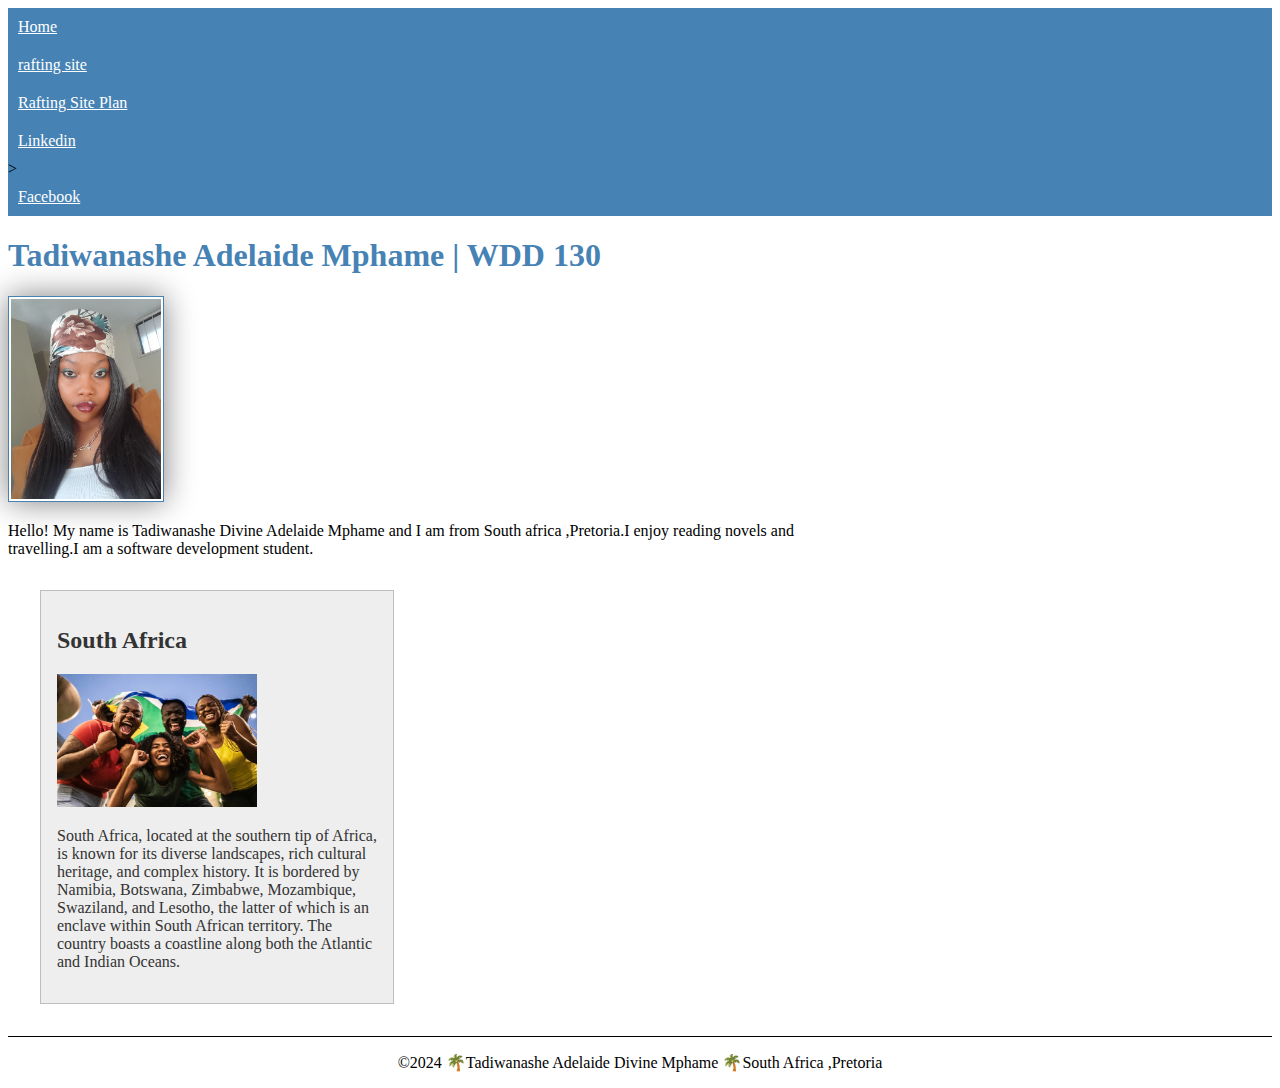
<file: index.html>
<!--21 May 2024-->
<!DOCTYPE html>
<html lang="en-US">
  <head>
    <meta charset="utf-8">
    <meta name="viewpoint" content="width=device-width,intial-scale=1.0">
    <title>Tadiwanashe Adelaide Mphame |WDD 130</title>
    <meta name ="Author" content="Adelaide">
    <link rel="stylesheet" href = "styles/styles.css">
  </head>
  <body>
    <header>
      <nav>
        <a href="#">Home</a>
        <a href="wwr/">rafting site</a>
        <a href="wwr/site-plan-rafting.html">Rafting Site Plan</a>
        <a href="https://linkedin.com">Linkedin</a>>
        <a href="https://facebook.com">Facebook</a>
      </nav> 
    </header>
    <main>
      <h1>Tadiwanashe Adelaide Mphame | WDD 130</h1>
      <img src="images/profile.jpg" alt="Hello, my name is Tadiwanashe Adelaide Mphame" width="200">
      <p>Hello! My name is Tadiwanashe Divine Adelaide Mphame and I am from South africa ,Pretoria.I enjoy reading novels and travelling.I am a software development student.</p>
    </main>
    <aside class="box">
      <h2>South Africa</h2>
      <img src="images/SouthAfrica.jpeg" alt="south Africa landscape">
      <p>South Africa, located at the southern tip of Africa, is known for its
                diverse landscapes, rich cultural heritage, and complex history. It is
                bordered by Namibia, Botswana, Zimbabwe, Mozambique, Swaziland, and
                Lesotho, the latter of which is an enclave within South African
                territory. The country boasts a coastline along both the Atlantic and
                Indian Oceans.</p>
    </aside>
    <footer>
      <p>©2024  🌴Tadiwanashe Adelaide Divine Mphame 🌴South Africa ,Pretoria</p>
    </footer>
  </body>       
</html>
</file>
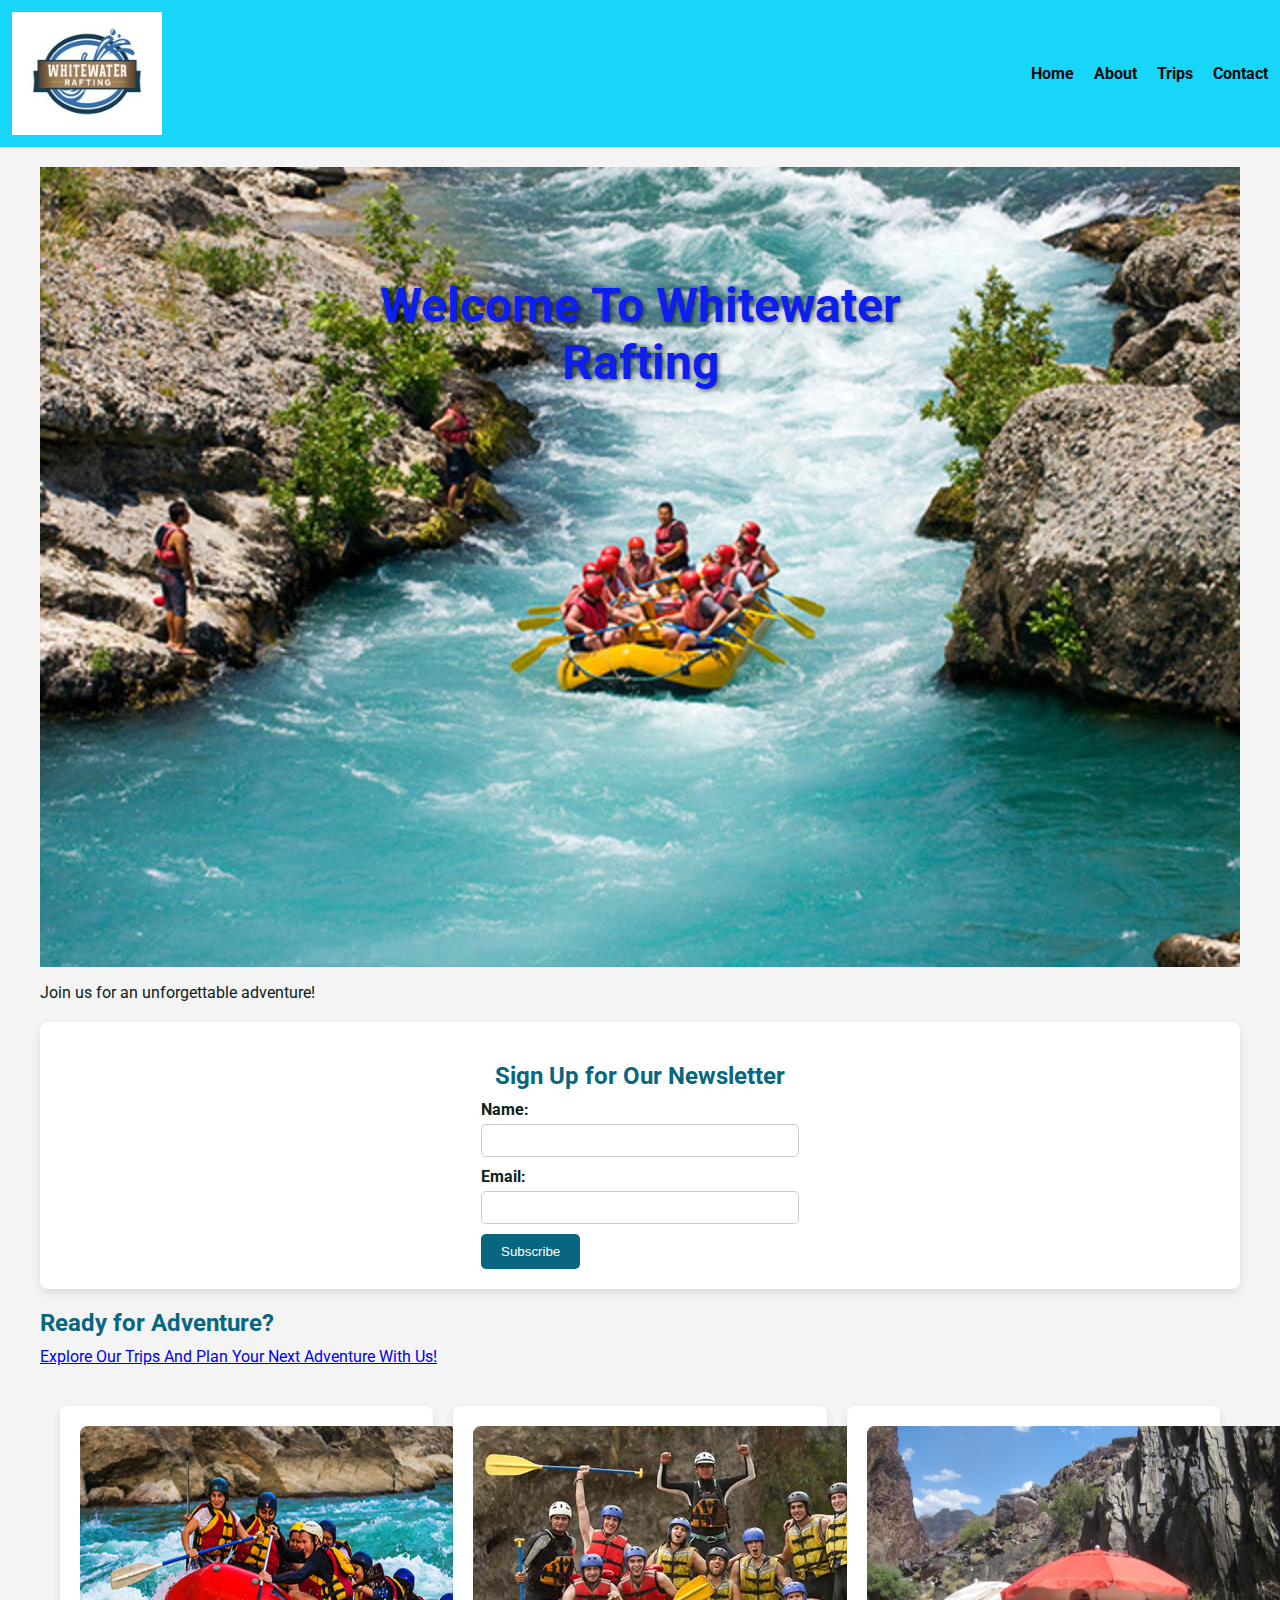
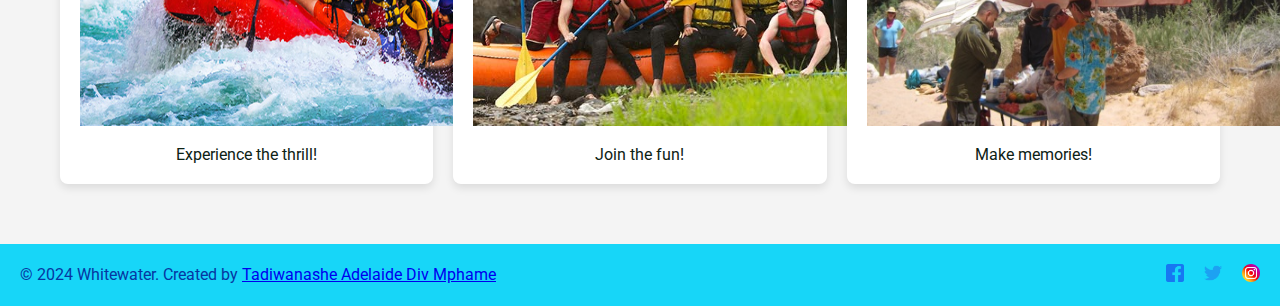
<file: wwr/index.html>
<!DOCTYPE html>
<html lang="en">
<head>
    <!-- Meta information -->
    <meta charset="UTF-8">
    <meta name="viewport" content="width=device-width, initial-scale=1.0">
    <title>Home - Whitewater Rafting</title>
    <meta name="description" content="Home page for Whitewater Rafting website">
    <meta name="author" content="Tadiwanashe Divine Mphame">

    <!-- Stylesheet link-->
    <link rel="stylesheet" href="styles/rafting.css">
</head>

<body>
    <!-- Header section -->
    <header>
        <div class="header-container">
            <img class="rafting-logo" src="images/logo.jpg" alt="Rafting Site Logo">
            <nav>
                <a href="index.html">Home</a>
                <a href="about.html">About</a>
                <a href="trips.html">Trips</a>
                <a href="contact.html">Contact</a>
            </nav>
        </div>
    </header>

    <!-- Main content -->
    <main>
        <!-- Hero section -->
        <div class="hero">
            <img src="images/raftingbackground2.jpg" alt="Rafting Adventure">
            <h1 class="rivers">Welcome To Whitewater Rafting</h1>
            <p>Join us for an unforgettable adventure!</p>
        </div>

        <!-- Newsletter section -->
        <section class="newsletter">
            <h2>Sign Up for Our Newsletter</h2>
            <form action="#" method="POST">
                <label for="name">Name:</label>
                <input type="text" id="name" name="name" required>
                <label for="email">Email:</label>
                <input type="email" id="email" name="email" required>
                <button type="submit">Subscribe</button>
            </form>
        </section>

        <!-- Call to action -->
        <section class="call-to-action">
            <h2>Ready for Adventure?</h2>
            <a href="trips.html" class="button">Explore Our Trips And Plan Your Next Adventure With Us!</a>
        </section>

        <!-- Content section using CSS Grid -->
        <section class="grid-layout">
            <div class="grid-item"><img src="images/rafting1.jpg" alt="Adventure 1"><p>Experience the thrill!</p></div>
            <div class="grid-item"><img src="images/rafting2.jpg" alt="Adventure 2"><p>Join the fun!</p></div>
            <div class="grid-item"><img src="images/lunchrafting.jpg" alt="Adventure 3"><p>Make memories!</p></div>
        </section>
    </main>

    <!-- Footer section -->
    <footer>
        <p>&copy; 2024 Whitewater. Created by <a href="TadiwanasheAdelaideDivMphame.org" target="_blank">Tadiwanashe Adelaide Div Mphame</a></p>
        <nav class="sociallinks">
            <a href="https://facebook.com"><img src="images/Facebook3.webp" alt="Facebook"></a>
            <a href="https://twitter.com"><img src="images/Twitter64.webp" alt="Twitter"></a>
            <a href="https://instagram.com"><img src="images/instagram64.webp" alt="Instagram"></a>
        </nav>
    </footer>
  </body>
</html>
</file>
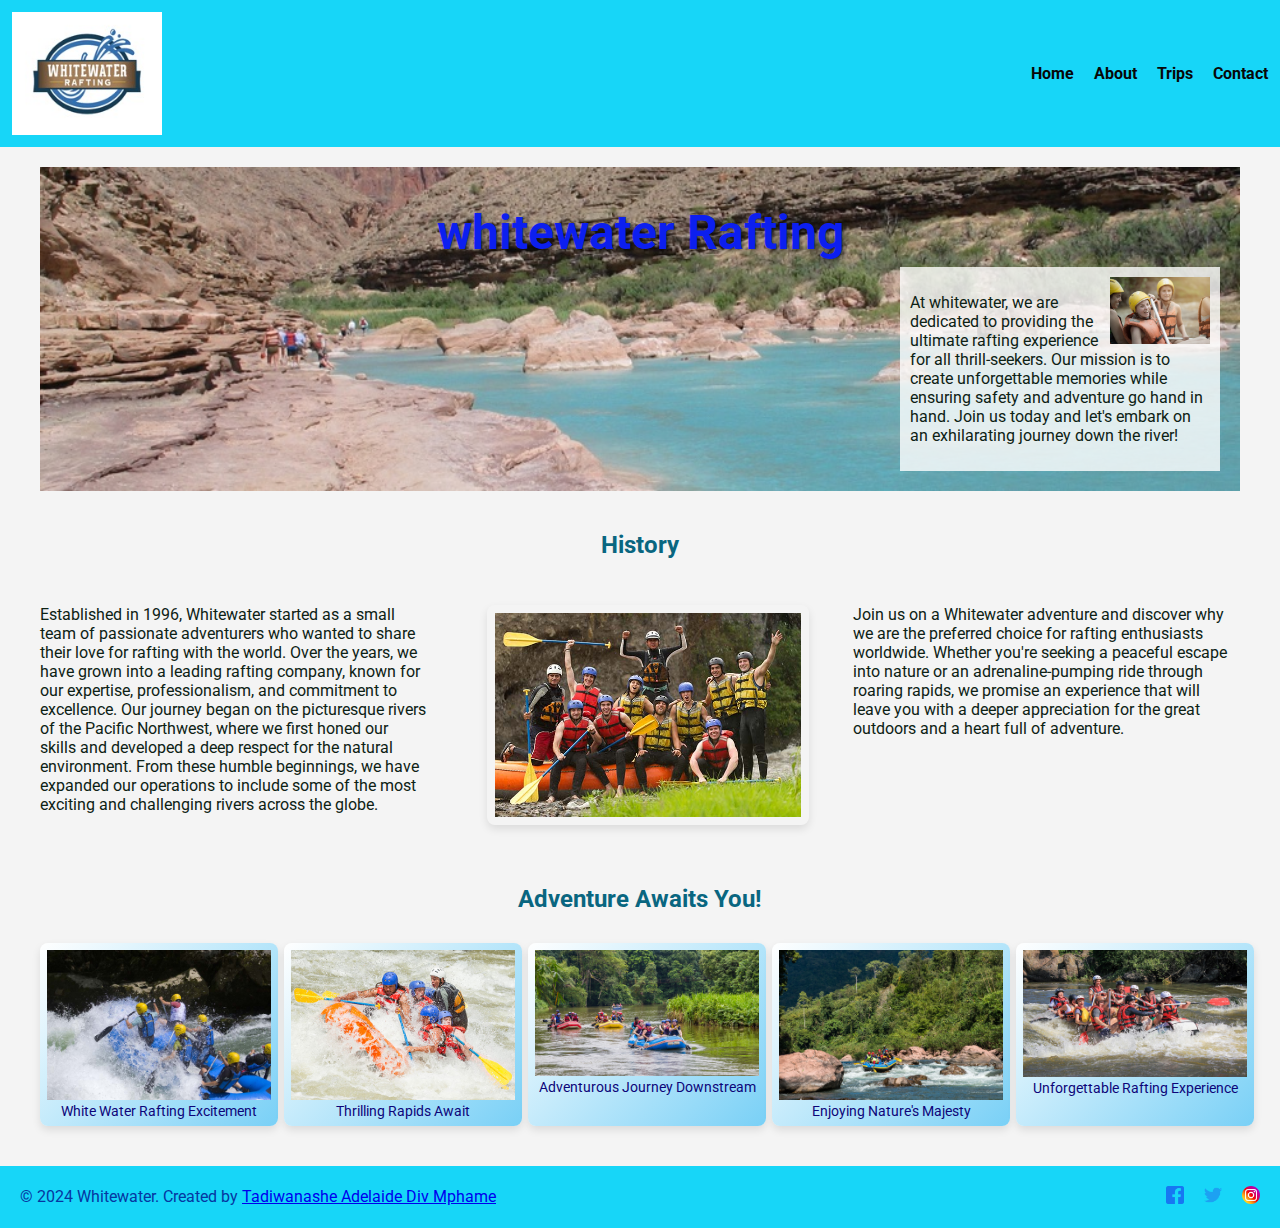
<file: wwr/about.html>
<!DOCTYPE html>
<html lang="en">
<head>
    <!-- Meta information -->
    <meta charset="UTF-8">
    <meta name="viewport" content="width=device-width, initial-scale=1.0">
    <title>About Us - Whitewater Rafting</title>
    <meta name="description" content="About page for Whitewater Rafting website">
    <meta name="author" content="Tadiwanashe Divine Mphame">

    <!-- Stylesheet link-->
    <link rel="stylesheet" href="styles/rafting.css">
</head>

<body>
    <!-- Header section -->
    <header>
        <div class="header-container">
            <!-- Logo for whitewater rafting-->
            <img class="rafting-logo" src="images/logo.jpg" alt="Rafting Site Logo">
            <!-- Navigation menu -->
            <nav>
                <a href="index.html">Home</a>
                <a href="about.html">About</a>
                <a href="trips.html">Trips</a>
                <a href="contact.html">Contact</a>
            </nav>
        </div>
    </header>

    <!-- Main content -->
    <main>
        <!-- Hero section -->
        <div class="hero">
            <!-- Background image -->
            <img src="images/raftingbackground.jpg" alt="Rafting Adventure">
            <!-- Main heading -->
            <h1 class="rivers">whitewater Rafting</h1>
            <!-- Article section -->
            <article>
                <!-- Image of a happy client -->
                <img src="images/smilingclient.png" alt="Happy Client">
                <!-- Introduction paragraph -->
                <p>At whitewater, we are dedicated to providing the ultimate rafting experience for all thrill-seekers.
                    Our mission is to create unforgettable memories while ensuring safety and adventure go hand in hand.
                    Join us today and let's embark on an exhilarating journey down the river!</p>
            </article>
        </div>

        <!-- History section -->
        <section class="archives">
            <!-- Subheading -->
            <h2>History</h2>
            <!-- Paragraph describing the company's history -->
            <p>Established in 1996, Whitewater started as a small team of passionate adventurers who wanted to share their love for rafting with the world. Over the years, we have grown into a leading rafting company, known for our expertise, professionalism, and commitment to excellence. Our journey began on the picturesque rivers of the Pacific Northwest, where we first honed our skills and developed a deep respect for the natural environment.
                From these humble beginnings, we have expanded our operations to include some of the most exciting and challenging rivers across the globe. </p>     
            <figure>
                <img src="images/happyclients.jpg" alt="smilingclients">
            </figure>    
            <p>Join us on a Whitewater adventure and discover why we are the preferred choice for rafting enthusiasts worldwide. Whether you're seeking a peaceful escape into nature or an adrenaline-pumping ride through roaring rapids, we promise an experience that will leave you with a deeper appreciation for the great outdoors and a heart full of adventure.</p>
        </section>

        <!-- Adventure section -->
        <section class="adventures">
            <!-- Subheading -->
            <h2>Adventure Awaits You!</h2>
            <!-- Images showcasing white water rafting adventures with captions -->
            <figure>
                <img class="rafting1" src="images/img1.jpg" alt="Rafting1">
                <figcaption>White Water Rafting Excitement</figcaption>
            </figure>
            <figure>
                <img class="rafting2" src="images/img2.jpg" alt="Rafting2">
                <figcaption>Thrilling Rapids Await</figcaption>
            </figure>
            <figure>
                <img class="rafting3" src="images/img3.jpg" alt="Rafting3">
                <figcaption>Adventurous Journey Downstream</figcaption>
            </figure>
            <figure>
                <img class="rafting4" src="images/img4.jpg" alt="Rafting4">
                <figcaption>Enjoying Nature's Majesty</figcaption>
            </figure>
            <figure>
                <img class="rafting5" src="images/img5.jpg" alt="rafting5">
                <figcaption>Unforgettable Rafting Experience</figcaption>
            </figure>
        </section>

    </main>

    <!-- Footer section -->
    <footer>
        <!-- Copyright and author information -->
        <p>&copy; 2024 Whitewater. Created by <a href="TadiwanasheAdelaideDivMphame.org" target="_blank">Tadiwanashe Adelaide Div Mphame</a></p>
        <!-- Social media links -->
        <nav class="sociallinks">
            <a href="https://facebook.com">
                <img src="images/Facebook3.webp" alt="Facebook">
            </a>
            <a href="https://twitter.com">
                <img src="images/Twitter64.webp" alt="Twitter">
            </a>
            <a href="https://instagram.com">
                <img src="images/instagram64.webp" alt="Instagram">
            </a>
        </nav>
    </footer>
</body>

</html>
</file>
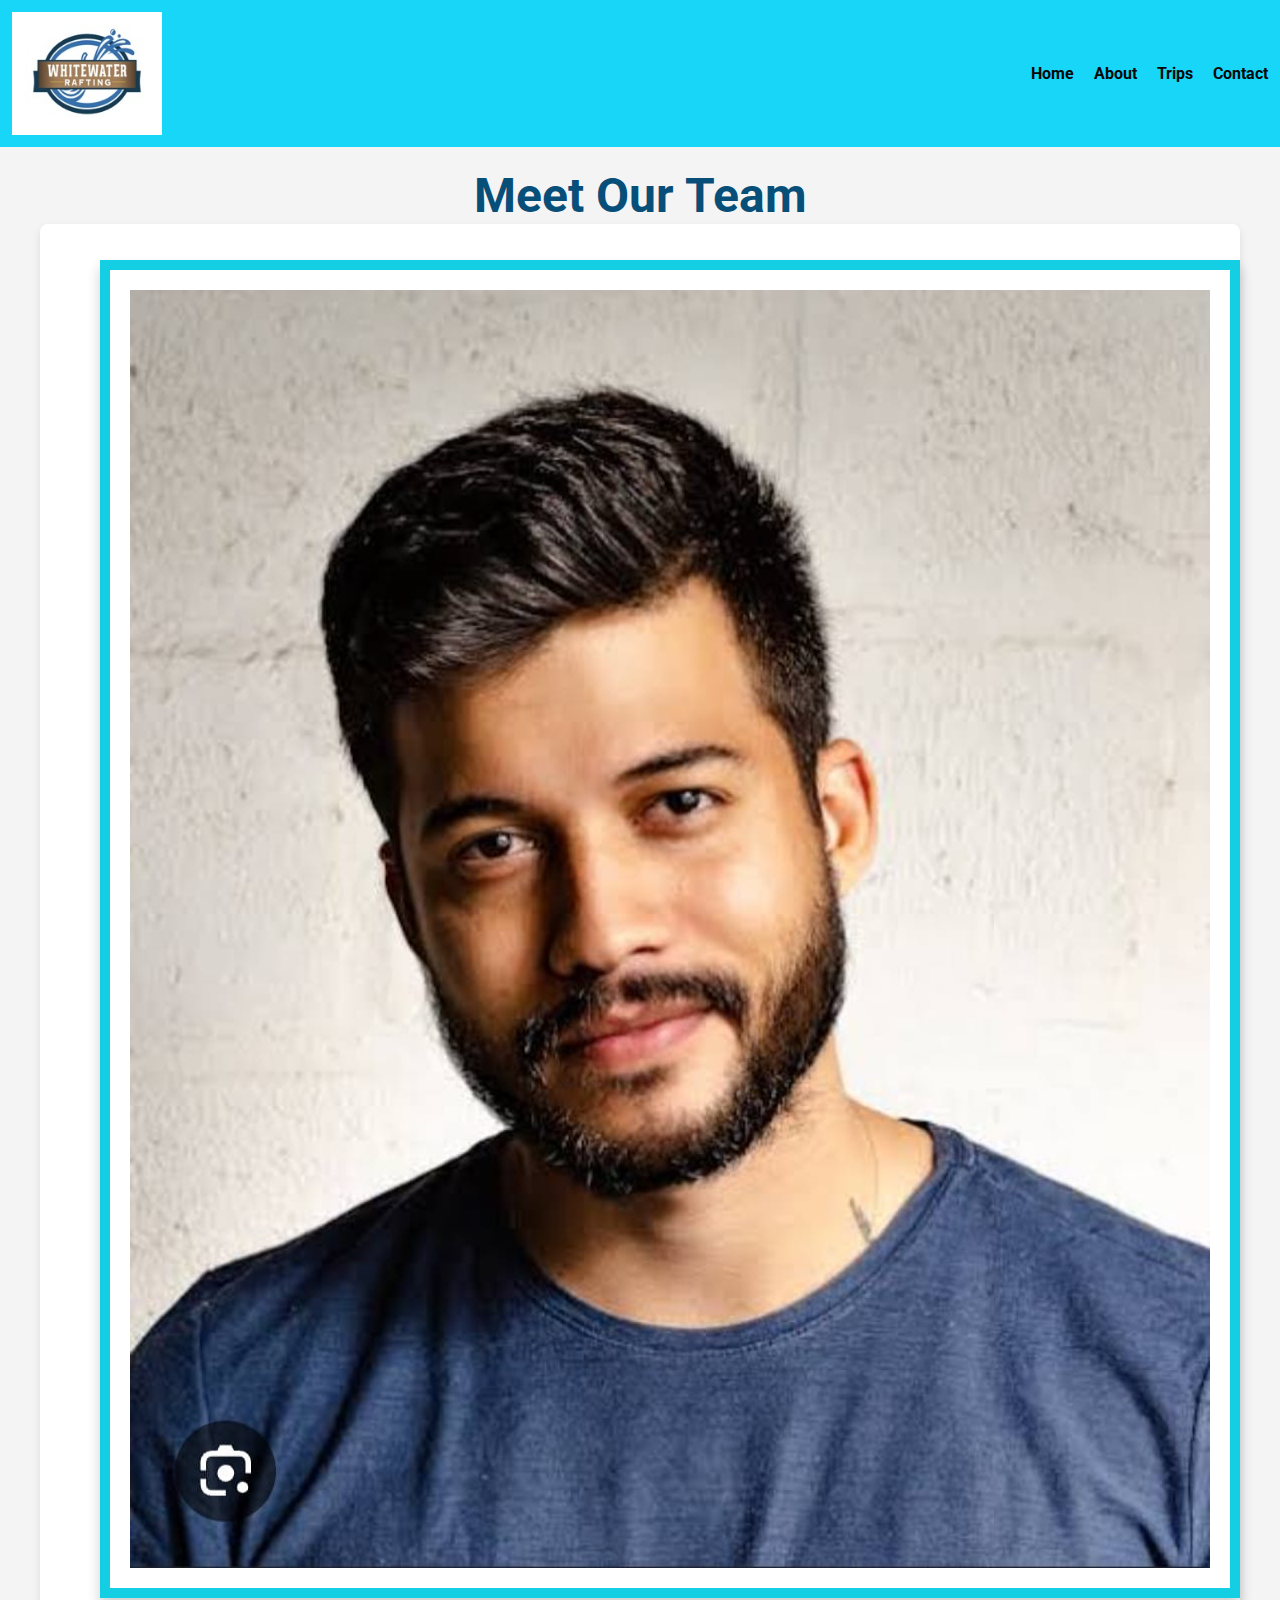
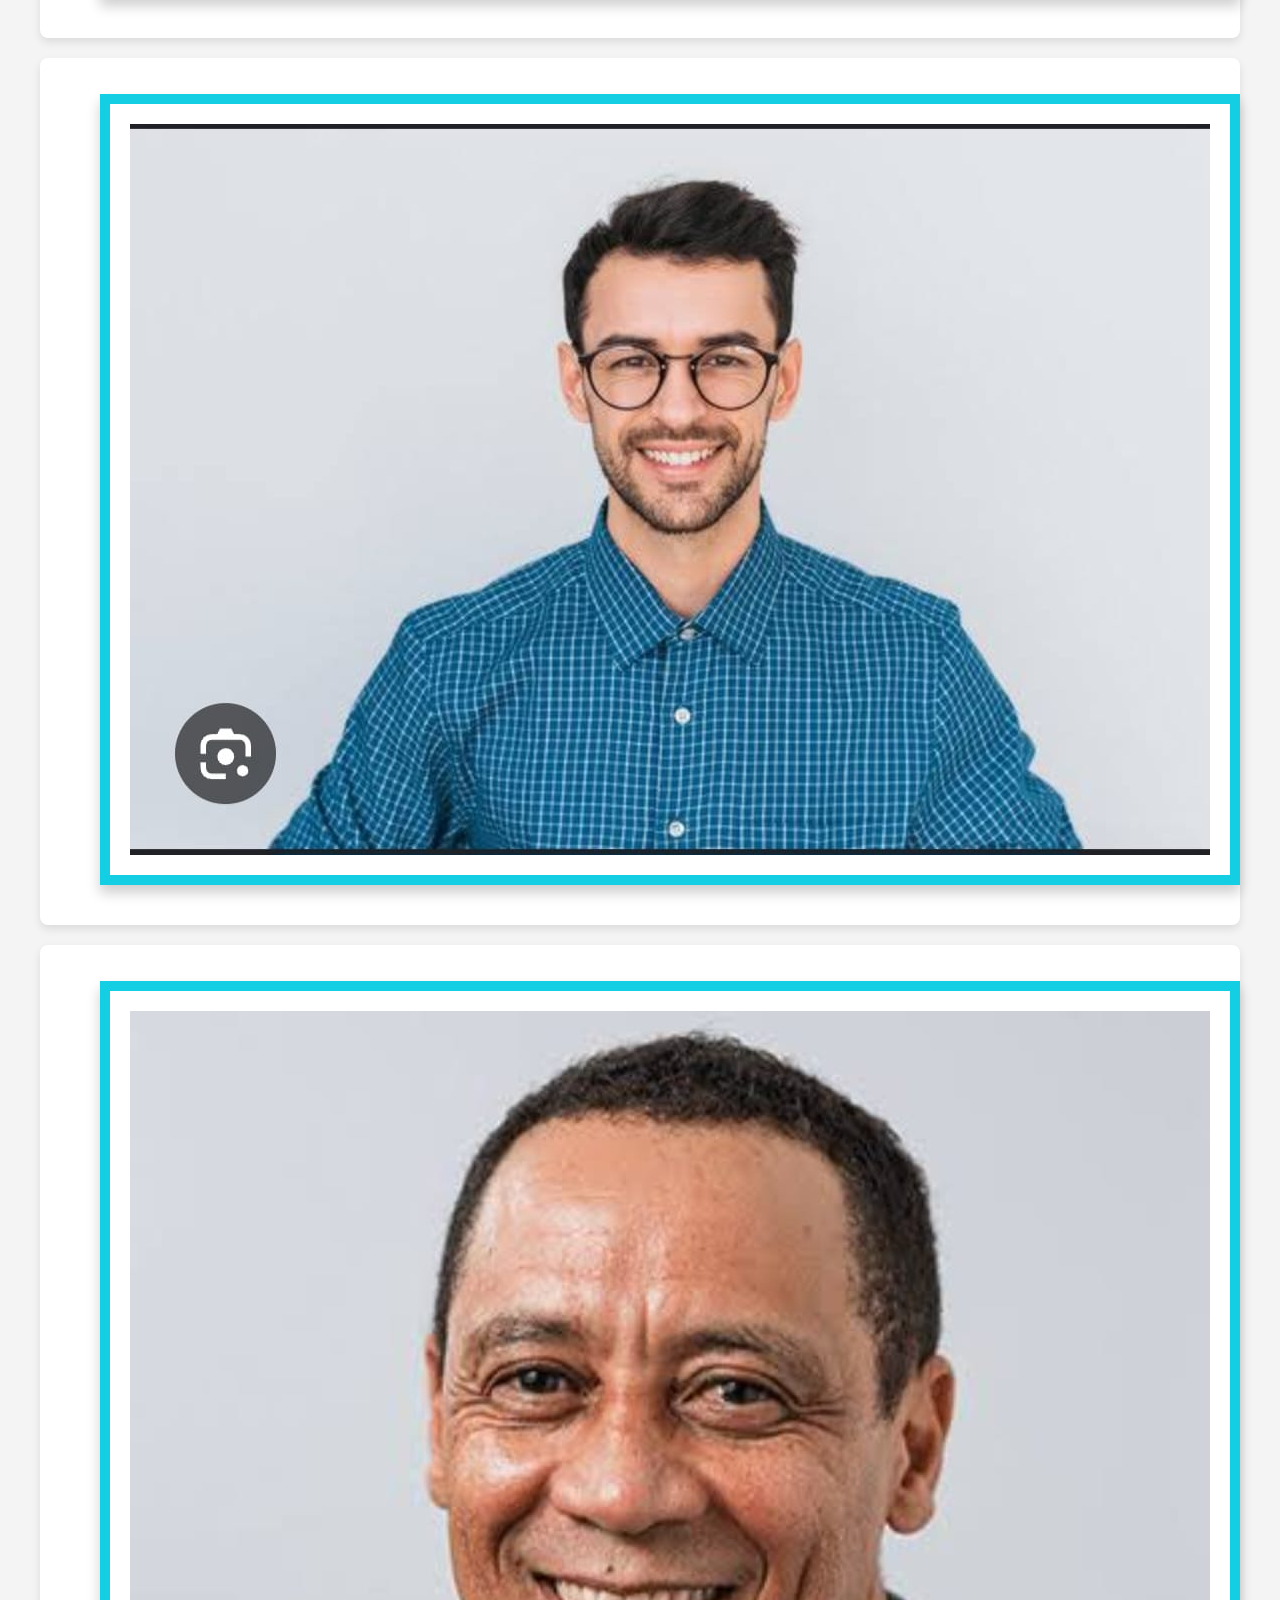
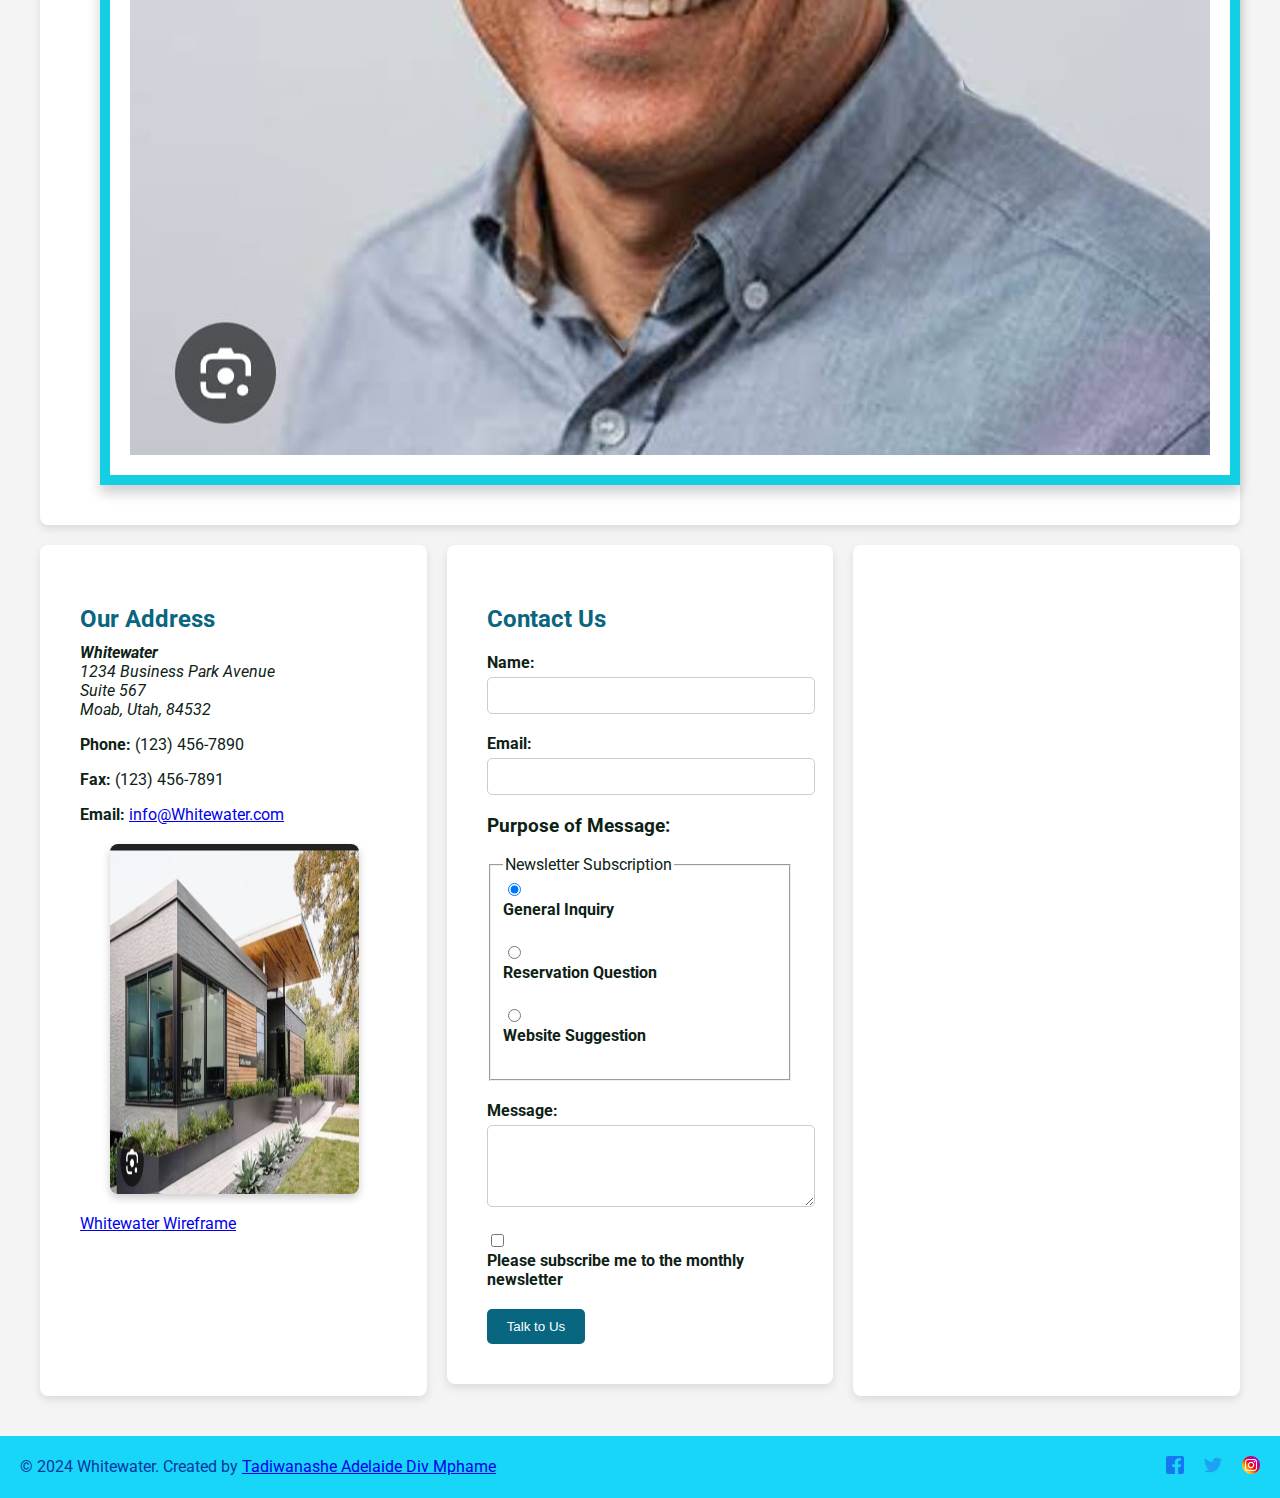
<file: wwr/contact.html>
<!DOCTYPE html>
<html lang="en">

<head>
    <!-- Meta information -->
    <meta charset="UTF-8">
    <meta name="viewport" content="width=device-width, initial-scale=1.0">
    <title>Contact Us - Whitewater Rafting</title>
    <meta name="description" content="Contact Us page for Whitewater Rafting website">
    <meta name="author" content="Tadiwanashe Adelaide Div Mphame">

    <!-- Stylesheet link-->
    <link rel="stylesheet" href="styles/rafting.css">
</head>

<body>
    
    <!-- Header section -->
    <header>
        <div class="header-container">
            <!-- Logo for whitewater -->
            <img class="rafting-logo" src="images/logo.jpg" alt="Rafting Site Logo">
            <!-- Navigation menu -->
            <nav>
                <a href="index.html">Home</a>
                <a href="about.html">About</a>
                <a href="trips.html">Trips</a>
                <a href="contact.html">Contact</a>
            </nav>
        </div>
    </header>

    <!-- Main content -->
    <main class="contact-page-grid">
        <!-- Employee profiles section -->
        <section class="employee-profiles">
            <h1>Meet Our Team</h1>
            <div class="employee">
                <figure>
                    <img src="images/employee1.jpeg" alt="Emmanuel Smith">
                </figure>
                <div>
                    <p><strong>Emmanuel Smith</strong><br>Senior Guide</p>
                    <p>Lorem ipsum dolor sit amet, consectetur adipiscing elit. Phasellus imperdiet.</p>
                </div>
            </div>
            <div class="employee">
                <figure>
                    <img src="images/employee2.jpeg" alt="Daniel Richardson">
                </figure>
                <div>
                    <p><strong>Daniel Richardson</strong><br>Adventure Coordinator</p>
                    <p>Lorem ipsum dolor sit amet, consectetur adipiscing elit. Phasellus imperdiet.</p>
                </div>
            </div>
            <div class="employee">
                <figure>
                    <img src="images/employee3.jpeg" alt="Mike Johnson">
                </figure>
                <div>
                    <p><strong>Mike Johnson</strong><br>River Safety Instructor</p>
                    <p>Lorem ipsum dolor sit amet, consectetur adipiscing elit. Phasellus imperdiet.</p>
                </div>
               
            </div>
        </section>
        <!-- Contact information section -->
       
        <section class="contact-section">
            <div class="contact-info">
                <h2>Our Address</h2>
                <address>
                    <strong>Whitewater</strong><br>
                    1234 Business Park Avenue<br>
                    Suite 567<br>
                    Moab, Utah, 84532<br>
                </address>
                <p><strong>Phone:</strong> (123) 456-7890</p>
                <p><strong>Fax:</strong> (123) 456-7891</p>
                <p><strong>Email:</strong> <a href="mailto:info@whitewater.com">info@Whitewater.com</a></p>
                <figure class="our-office">
                    <img src="images/office1.jpeg" alt="office-space">
                </figure>
                <a href="https://app.moqups.com/6KMhg6lDHE4WgHs0W3es95o1iypHizlC/view/page/ad12de680" target="_blank">Whitewater Wireframe</a>
            </div>
            <!-- Contact form section -->
            <div class="contact-form">
                <h2>Contact Us</h2>
                <form action="#" method="POST">
                    <div class="form-group">
                        <label for="name">Name:</label>
                        <input type="text" id="name" name="name" required>
                    </div>
                    <div class="form-group">
                        <label for="email">Email:</label>
                        <input type="email" id="email" name="email" required>
                    </div>
                    <div class="form-group">
                        <h3>Purpose of Message:</h3>
                        <fieldset class="radio-group">
                            <legend>Newsletter Subscription</legend>
                            <input type="radio" id="inquiry" name="purpose" value="inquiry" checked>
                            <label for="inquiry">General Inquiry</label><br>
                            <input type="radio" id="reservation" name="purpose" value="reservation">
                            <label for="reservation">Reservation Question</label><br>
                            <input type="radio" id="suggestion" name="purpose" value="suggestion">
                            <label for="suggestion">Website Suggestion</label><br>
                        </fieldset>
                    </div>
                    <div class="form-group">
                        <label for="message">Message:</label>
                        <textarea id="message" name="message" rows="4" required></textarea>
                    </div>
                    <div class="form-group">
                        <input type="checkbox" id="newsletter" name="newsletter" value="subscribe">
                        <label for="newsletter">Please subscribe me to the monthly newsletter</label>
                    </div>
                    <button type="submit">Talk to Us</button>
                </form>
            </div>
            <div class="contact-info">
                <!-- Embedded Google Map -->
                <iframe src="https://www.google.com/maps/embed?pb=!1m18!1m12!1m3!1d24953.883755968785!2d-109.59034423775626!3d38.57442505669606!2m3!1f0!2f0!3f0!3m2!1i1024!2i768!4f13.1!3m3!1m2!1s0x8747e1e59ab82d8d%3A0xb32b17af1d5c42d!2sMoab%2C%20UT%2084532%2C%20USA!5e0!3m2!1sen!2sgh!4v1716850985116!5m2!1sen!2sgh" width="600" height="450"  allowfullscreen="" loading="lazy" referrerpolicy="no-referrer-when-downgrade"></iframe>
            </div>
            
        </section>
    </main>

    <!-- Footer section -->
    <footer>
        <!-- Copyright and author information -->
        <p>&copy; 2024 Whitewater. Created by <a href="TadiwanasheAdelaideDivMphame.org" target="_blank">Tadiwanashe Adelaide Div Mphame</a></p>
        <!-- Social media links -->
        <nav class="sociallinks">
            <a href="https://facebook.com">
                <img src="images/Facebook3.webp" alt="Facebook">
            </a>
            <a href="https://twitter.com">
                <img src="images/Twitter64.webp" alt="Twitter">
            </a>
            <a href="https://instagram.com">
                <img src="images/instagram64.webp" alt="Instagram">
            </a>
        </nav>
    </footer>
  
</body>

</html>
</file>
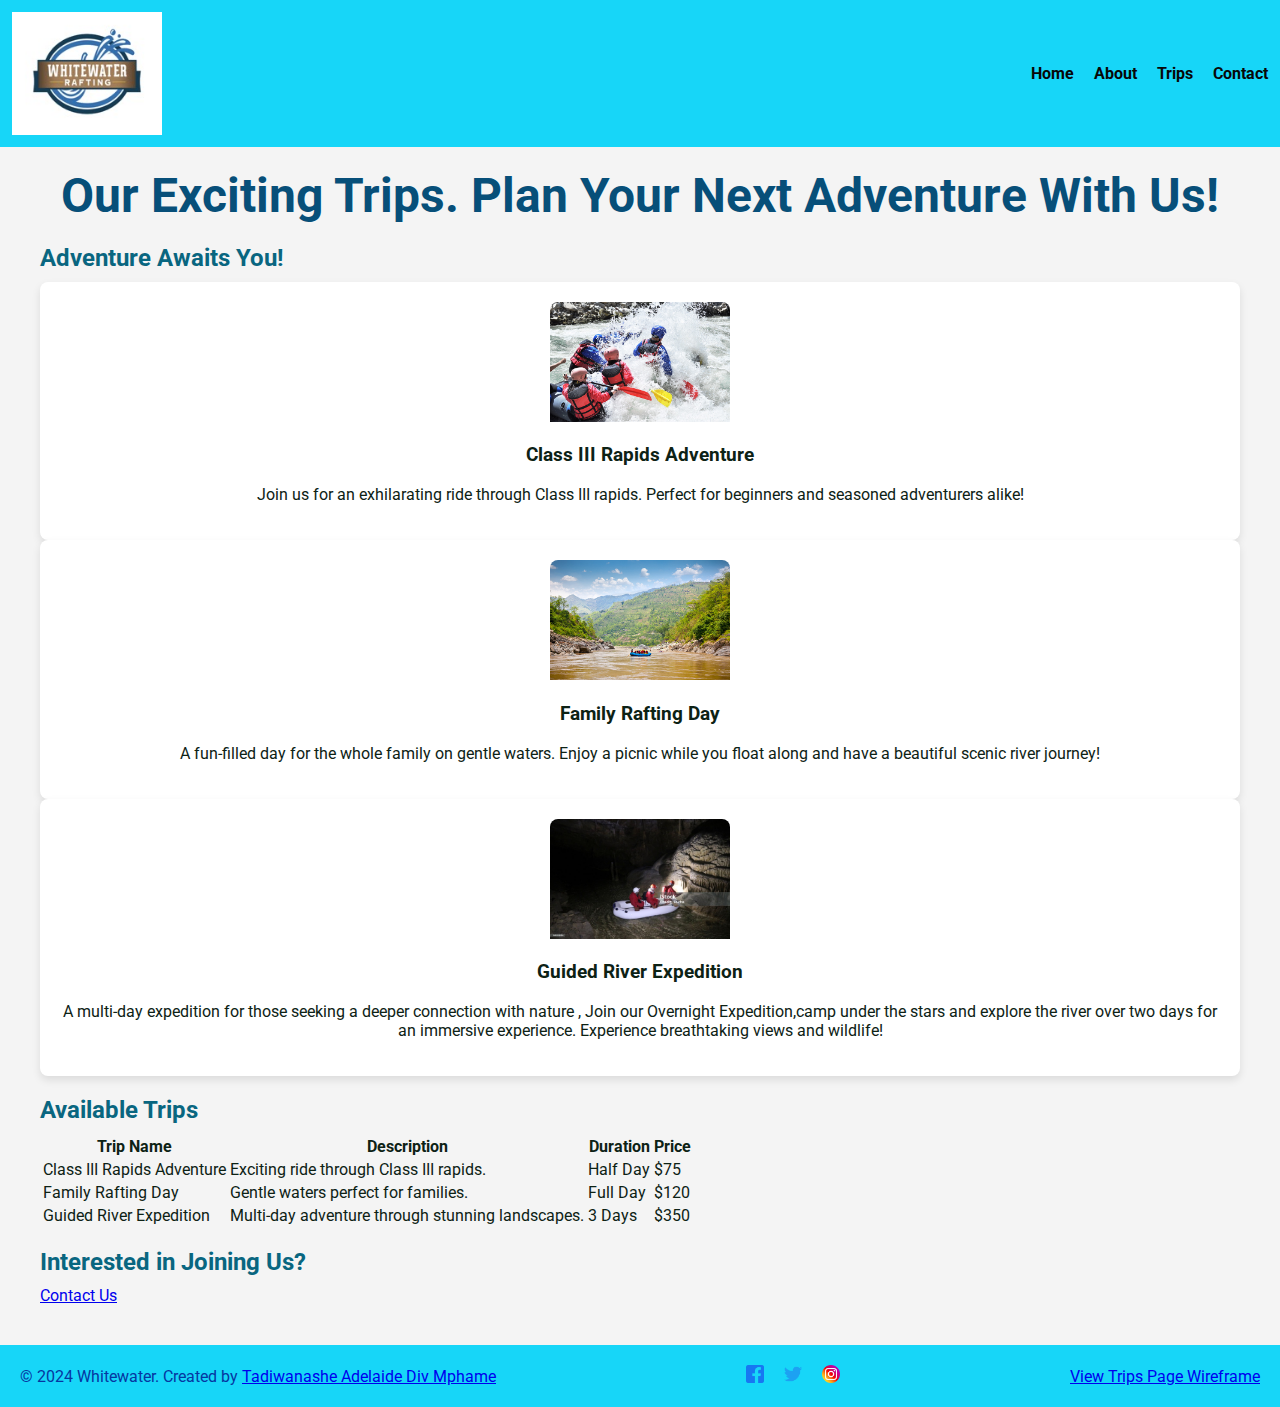
<file: wwr/trips.html>
<!DOCTYPE html>
<html lang="en">
<head>
    <!-- Meta information -->
    <meta charset="UTF-8">
    <meta name="viewport" content="width=device-width, initial-scale=1.0">
    <title>Trips - Whitewater Rafting</title>
    <meta name="description" content="Trips page for Whitewater Rafting website">
    <meta name="author" content="Tadiwanashe Divine Mphame">

    <!-- Stylesheet link-->
    <link rel="stylesheet" href="styles/rafting.css">
</head>

<body>
    <!-- Header section -->
    <header>
        <div class="header-container">
            <img class="rafting-logo" src="images/logo.jpg" alt="Rafting Site Logo">
            <nav>
                <a href="index.html">Home</a>
                <a href="about.html">About</a>
                <a href="trips.html">Trips</a>
                <a href="contact.html">Contact</a>
            </nav>
        </div>
    </header>

    <!-- Main content -->
    <main>
        <h1>Our Exciting Trips. Plan Your Next Adventure With Us!</h1>
        <section class="trips-overview">
            <h2>Adventure Awaits You!</h2>
            <div class="trip">
                <img src="images/excitingrapids.jpg" alt="Trip 1">
                <h3>Class III Rapids Adventure</h3>
                <p>Join us for an exhilarating ride through Class III rapids. Perfect for beginners and seasoned adventurers alike!</p>
            </div>
            <div class="trip">
                <img src="images/scenicriver.jpg" alt="Trip 2">
                <h3>Family Rafting Day</h3>
                <p>A fun-filled day for the whole family on gentle waters. Enjoy a picnic while you float along and have a beautiful scenic river journey!</p>
            </div>
            <div class="trip">
                <img src="images/overnight.jpg" alt="Trip 3">
                <h3>Guided River Expedition</h3>
                <p>A multi-day expedition for those seeking a deeper connection with nature , Join our Overnight Expedition,camp under the stars and explore the river over two days for an immersive experience. Experience breathtaking views and wildlife!</p>   
            </div>
        </section>

        <section class="available-trips">
            <h2>Available Trips</h2>
            <table>
                <thead>
                    <tr>
                        <th>Trip Name</th>
                        <th>Description</th>
                        <th>Duration</th>
                        <th>Price</th>
                    </tr>
                </thead>
                <tbody>
                    <tr>
                        <td>Class III Rapids Adventure</td>
                        <td>Exciting ride through Class III rapids.</td>
                        <td>Half Day</td>
                        <td>$75</td>
                    </tr>
                    <tr>
                        <td>Family Rafting Day</td>
                        <td>Gentle waters perfect for families.</td>
                        <td>Full Day</td>
                        <td>$120</td>
                    </tr>
                    <tr>
                        <td>Guided River Expedition</td>
                        <td>Multi-day adventure through stunning landscapes.</td>
                        <td>3 Days</td>
                        <td>$350</td>
                    </tr>
                </tbody>
            </table>
        </section>

        <section class="call-to-action">
            <h2>Interested in Joining Us?</h2>
            <a href="contact.html" class="button">Contact Us</a>
        </section>
    </main>

    <!-- Footer section -->
    <footer>
        <p>&copy; 2024 Whitewater. Created by <a href="TadiwanasheAdelaideDivMphame.org" target="_blank">Tadiwanashe Adelaide Div Mphame</a></p>
        <nav class="sociallinks">
            <a href="https://facebook.com"><img src="images/Facebook3.webp" alt="Facebook"></a>
            <a href="https://twitter.com"><img src="images/Twitter64.webp" alt="Twitter"></a>
            <a href="https://instagram.com"><img src="images/instagram64.webp" alt="Instagram"></a>
        </nav>
        <a href="images/trips-wireframe.jpg" target="_blank">View Trips Page Wireframe</a>
    </footer>
</body>
</html>
</file>
<file: styles/styles.css>
main {
    max-width: 840px;
}

aside {
    background-color: #eee;
    margin: 2em;
    border: 1px solid rgba(0, 0, 0, 0.2);
    padding: 1em;
    color: #333;
    width: 20em;
}

aside img {
    width: 200px;
    height: auto;
}

main img {
    width: 150px;
    height: auto;
    box-shadow: 0 0 30px gray;
    border: 1px solid steelblue;
    padding: 2px;
}

h1 {
    color: steelblue;
}

p {
    padding: 0;
}

nav a {
    color: white;
    padding: 10px;
    display: block;
}

nav {
    background-color: steelblue;
}

footer {
    margin-top: 15px;
    border-top: 1px solid #000;
    text-align: center;
}
</file>
<file: wwr/styles/rafting.css>
/* Import Google Fonts */
@import url('https://fonts.googleapis.com/css2?family=Roboto:wght@400;700&display=swap');

/* Define CSS variables */
:root {
    --primary-color: rgb(23, 214, 248);
    --secondary-color: #096680;
    --text-color: rgb(13, 34, 21);
}

/* Body styles */
body {
    font-family: 'Roboto', sans-serif;
    color: var(--text-color);
    margin: 0;
    padding: 0;
    background-color: #f4f4f4;
}

/* Header styles */
header {
    background-color: var(--primary-color);
    color: rgb(255, 255, 255);
    padding: 12px;
}

.header-container {
    display: grid;
    grid-template-columns: auto 1fr;
    align-items: center;
}

header img {
    width: 150px;
    height: auto;
}

nav {
    display: flex;
    justify-content: flex-end;
}

nav a {
    color: rgb(8, 7, 7);
    text-decoration: none;
    margin-left: 20px;
    font-weight: bold;
}

/* Hover effect for nav links */
nav a:hover {
    text-shadow: 4px 4px 6px rgba(0, 0, 0, 0.7);
}

/* Main styles */
main {
    max-width: 1200px;
    margin: 0 auto;
    padding: 20px;
}

/* Hero section */
.hero {
    position: relative;
    margin-bottom: 20px;
}

.hero img {
    display: block;
    width: 100%;
    height: auto;
}

.hero h1 {
    position: absolute;
    top: 20%;
    left: 50%;
    transform: translate(-50%, -50%);
    text-align: center;
    margin: 0;
    font-size: 3em;
    color: rgb(12, 31, 239);
    text-shadow: 2px 2px 4px rgba(0, 0, 0, 0.5);
}
h1 {
    text-align: center;
    margin: 0;
    font-size: 3em;
    color: rgb(7, 79, 121);
}

.hero article {
    position: absolute;
    bottom: 20px;
    right: 20px;
    background-color: rgba(255, 255, 255, 0.8);
    padding: 10px;
    max-width: 300px;
}

.hero article img {
    float: right;
    width: 100px;
    height: auto;
    margin-left: 10px;
}

/* Section styles */
section {
    margin-bottom: 20px;
}

section h2 {
    color: var(--secondary-color);
    margin-bottom: 10px;
}

/* Adventures section */
.adventures {
    display: grid;
    grid-template-columns: repeat(5, 1fr);
    gap: 20px;
}

.adventures h2 {
    grid-column: 1 / -1;
    text-align: center;
}

.adventures figure,
.archives img {
    /* background: linear-gradient(135deg, #c8eaf1, #6ce2e6); */
    padding: 0.5em;
    margin: 0;
    border-radius: 8px;
    box-shadow: 0 4px 8px rgba(0, 0, 0, 0.1);
    width: 100%;
    height: auto;
}

.adventures figure {
    background: linear-gradient(135deg, #ffffff, #79d0f6);
    color: #0d0579;
    font-size: 14px;
    padding: 0.5em;
    margin: 0;
    text-align: center;
    border-radius: 8px;
    box-shadow: 0 4px 8px rgba(0, 0, 0, 0.1);
}

/* Archives section */
.archives {
    display: grid;
    grid-template-columns: repeat(3, 1fr);
    gap: 20px;
}

.archives h2 {
    grid-column: 1 / -1;
    text-align: center;
}

.adventures img {
    width: 100%;
    height: auto;
}

/* Footer styles */
footer {
    background-color: var(--primary-color);
    color: rgb(6, 55, 161);
    padding: 20px;
    text-align: center;
    display: flex;
    justify-content: space-between;
    align-items: center;
    flex-wrap: wrap;
}

footer p {
    margin: 0;
}

.sociallinks {
    display: flex;
    justify-content: flex-end;
}

.sociallinks a {
    text-decoration: none;
    margin-left: 20px;
}

.sociallinks img {
    width: 18px;
    height: 18px;
}

/* Contact section styles */
.contact-section {
    display: flex;
    gap: 20px;
    justify-content: space-between;
    align-items: flex-start;
    flex-wrap: wrap;
}

.contact-form,
.contact-info {
    flex: 1;
    max-width: 45%;
    background-color: white;
    padding: 40px;
    border-radius: 8px;
    box-shadow: 0 4px 8px rgba(0, 0, 0, 0.1);
}

.contact-info {
    height: 771px;
    overflow: hidden;
    position: relative;
}

/* Map iframe styles */
.contact-info iframe {
    position: absolute;
    width: 100%;
    height: 100%;
    top: 0;
    left: 0;
    border: 0;
}

.form-group {
    margin: 20px 0;
}

label {
    display: block;
    margin-bottom: 5px;
    font-weight: bold;
}

input[type="text"],
input[type="email"],
textarea {
    width: 100%;
    padding: 10px;
    border-radius: 5px;
    border: 1px solid #ccc;
}

textarea {
    resize: vertical;
}

button[type="submit"] {
    background-color: var(--secondary-color);
    color: white;
    border: none;
    padding: 10px 20px;
    border-radius: 5px;
    cursor: pointer;
    transition: background-color 0.3s ease;
}

button[type="submit"]:hover {
    background-color: #064e5e;
}

/* Employee section styles */
.employee {
    display: flex;
    align-items: center;
    margin-bottom: 20px;
    background-color: #fff;
    padding: 20px;
    border-radius: 8px;
    box-shadow: 0 4px 8px rgba(0, 0, 0, 0.1);
}

.employee-details {
    flex: 1;
}

.employee-info h2 {
    margin-top: 0;
}

.employee-description p {
    margin-top: 0;
    font-size: 16px;
    line-height: 1.6;
}
/* Styling the office1 image */
figure.our-office {
    margin-top: 20px;
}

figure.our-office img {
    max-width: 110%;
    width: 450px;
    height: 350px;
    border-radius: 8px;
    box-shadow: 0 4px 8px rgba(0, 0, 0, 0.2);
    margin-left: -10px;
}


/* Contact form button hover effect */
.contact-form button:hover,
.cta-button:hover {
    background-color: var(--secondary-color); /* Change button background color on hover */
    color: rgb(45, 10, 156);                            /* Change button text color to white */
    cursor: pointer;                         /* Change cursor to pointer */
    box-shadow: 0 4px 8px rgba(0, 0, 0, 0.2); /* Add subtle shadow effect */
}

/* Trip page section styles */
.cta {
    text-align: center;
    background-color: var(--primary-color);
    color: rgb(19, 6, 138);
    padding: 40px 20px;
    margin-bottom: 20px;
}

.cta-button {
    background-color: var(--secondary-color);
    color: white;
    padding: 10px 20px;
    text-decoration: none;
    font-weight: bold;
    border-radius: 5px;
}

.trip-descriptions {
    display: grid;
    grid-template-columns: repeat(auto-fit, minmax(300px, 1fr));
    gap: 20px;
}

.trip {
    background-color: white;
    padding: 20px;
    border-radius: 8px;
    box-shadow: 0 4px 8px rgba(0, 0, 0, 0.1);
    text-align: center;
}

.trip img {
    width: 100%;
    height: auto;
    border-radius: 8px 8px 0 0;
}

.trip h2 {
    color: var(--secondary-color);
    margin: 15px 0 10px;
}

.trip-table table {
    width: 100%;
    border-collapse: collapse;
    margin-top: 20px;
}

.trip-table th,
.trip-table td {
    padding: 12px 15px;
    border: 1px solid #ddd;
    text-align: left;
}

.trip-table th {
    background-color: var(--primary-color);
    color: rgb(21, 6, 132);
}

.trip-table tr:nth-child(even) {
    background-color: #f9f9f9;
}

.trip-table tr:hover {
    background-color: #f1f1f1;
}
.trip img{
    width: auto;
    height: 120px;
}

/* Home page Styling*

/* Newsletter section */
.newsletter {
    text-align: center;
    padding: 20px;
    background-color: white;
    border-radius: 8px;
    box-shadow: 0 4px 8px rgba(0, 0, 0, 0.1);
}

.newsletter form {
    display: inline-block;
    text-align: left;
}

.newsletter form label {
    display: block;
    margin-bottom: 5px;
}

.newsletter form input {
    display: block;
    margin-bottom: 10px;
    padding: 8px;
    width: 300px;
}

.newsletter form button {
    padding: 10px 20px;
}

/* Grid layout */
.grid-layout {
    display: grid;
    grid-template-columns: repeat(auto-fit, minmax(300px, 1fr));
    gap: 20px;
    padding: 20px;
}

.grid-item {
    background-color: white;
    padding: 20px;
    border-radius: 8px;
    box-shadow: 0 4px 8px rgba(0, 0, 0, 0.1);
    text-align: center;
}

.grid-item img {
    width: 450px;
    height: 300px;
    border-radius: 8px 8px 0 0;

}

.grid-item p {
    margin: 15px 0 0;
}

/* picture frame for photos */
.employee img {
    padding: 20px;
    border: 10px solid #14cee3; /* Default frame color */
    box-shadow: 0 8px 12px rgba(14, 13, 13, 0.2);
}
</file>
